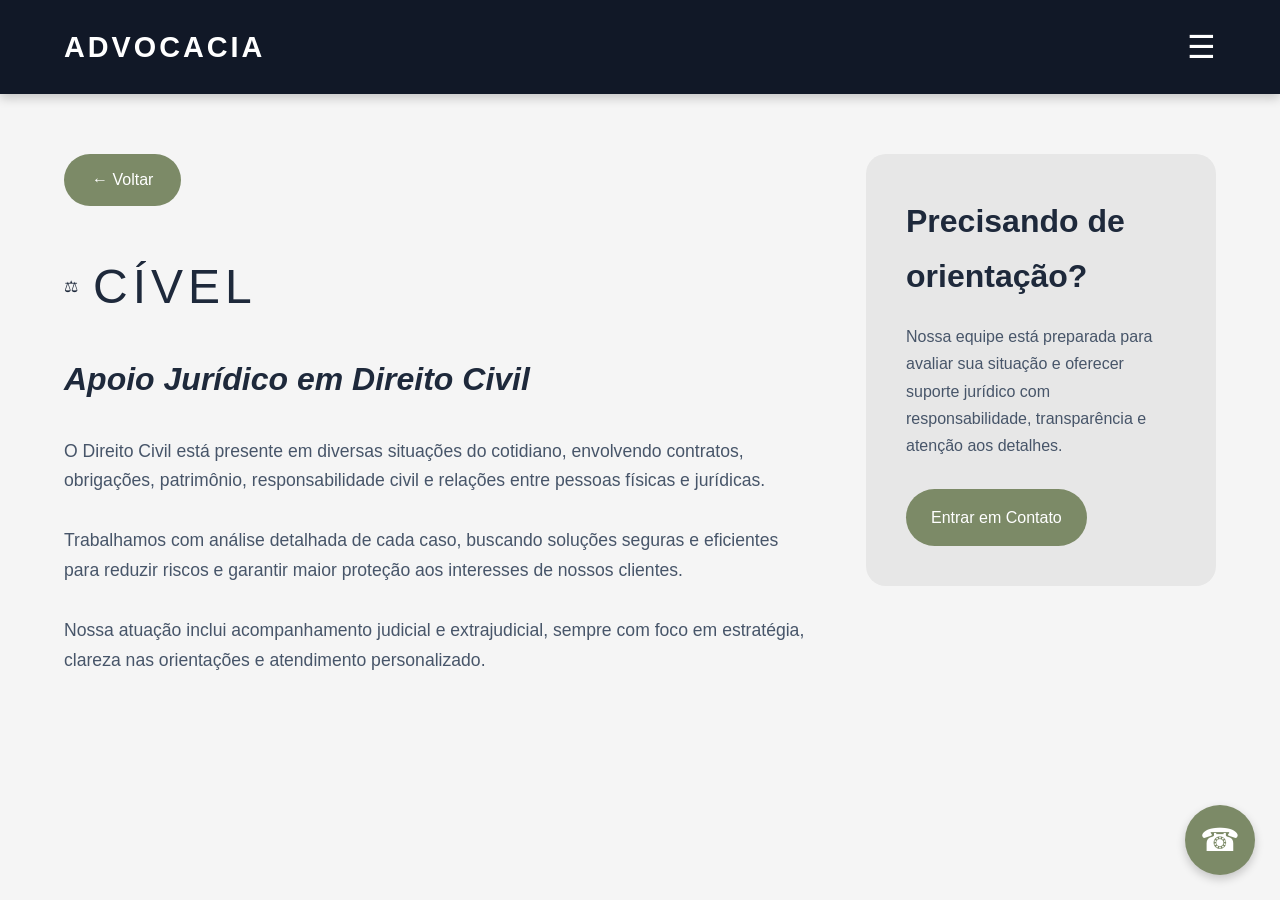
<file: civil.html>
<!DOCTYPE html>
<html lang="pt-br">

<head>
    <meta charset="UTF-8">
    <meta name="viewport" content="width=device-width, initial-scale=1.0">

    <title>Direito Civil</title>

    <link rel="stylesheet" href="style/direito.css">
</head>

<body>

    <header>
        <div class="container header-content">

            <div class="logo">
                ADVOCACIA
            </div>

            <nav>
                <ul>
                    <li><a href="#">☰</a></li>
                </ul>
            </nav>

        </div>
    </header>

    <main>

        <div class="container content">

            <section class="text-area">

                <a href="index.html" class="back-btn">
                    ← Voltar
                </a>

                <div class="area-title">
                    <span>⚖</span>
                    <h1>CÍVEL</h1>
                </div>

                <h2 class="subtitle">
                    Apoio Jurídico em Direito Civil
                </h2>

                <p>
                    O Direito Civil está presente em diversas situações do cotidiano,
                    envolvendo contratos, obrigações, patrimônio, responsabilidade
                    civil e relações entre pessoas físicas e jurídicas.
                </p>

                <p>
                    Trabalhamos com análise detalhada de cada caso, buscando soluções
                    seguras e eficientes para reduzir riscos e garantir maior proteção
                    aos interesses de nossos clientes.
                </p>

                <p>
                    Nossa atuação inclui acompanhamento judicial e extrajudicial,
                    sempre com foco em estratégia, clareza nas orientações e
                    atendimento personalizado.
                </p>

            </section>

            <aside class="contact-card">

                <h2>Precisando de orientação?</h2>

                <p>
                    Nossa equipe está preparada para avaliar sua situação e oferecer
                    suporte jurídico com responsabilidade, transparência e atenção aos detalhes.
                </p>

                <a href="#" class="contact-btn">
                    Entrar em Contato
                </a>

            </aside>

        </div>

    </main>

    <a href="#" class="whatsapp">
        ☎
    </a>

</body>

</html>
</file>
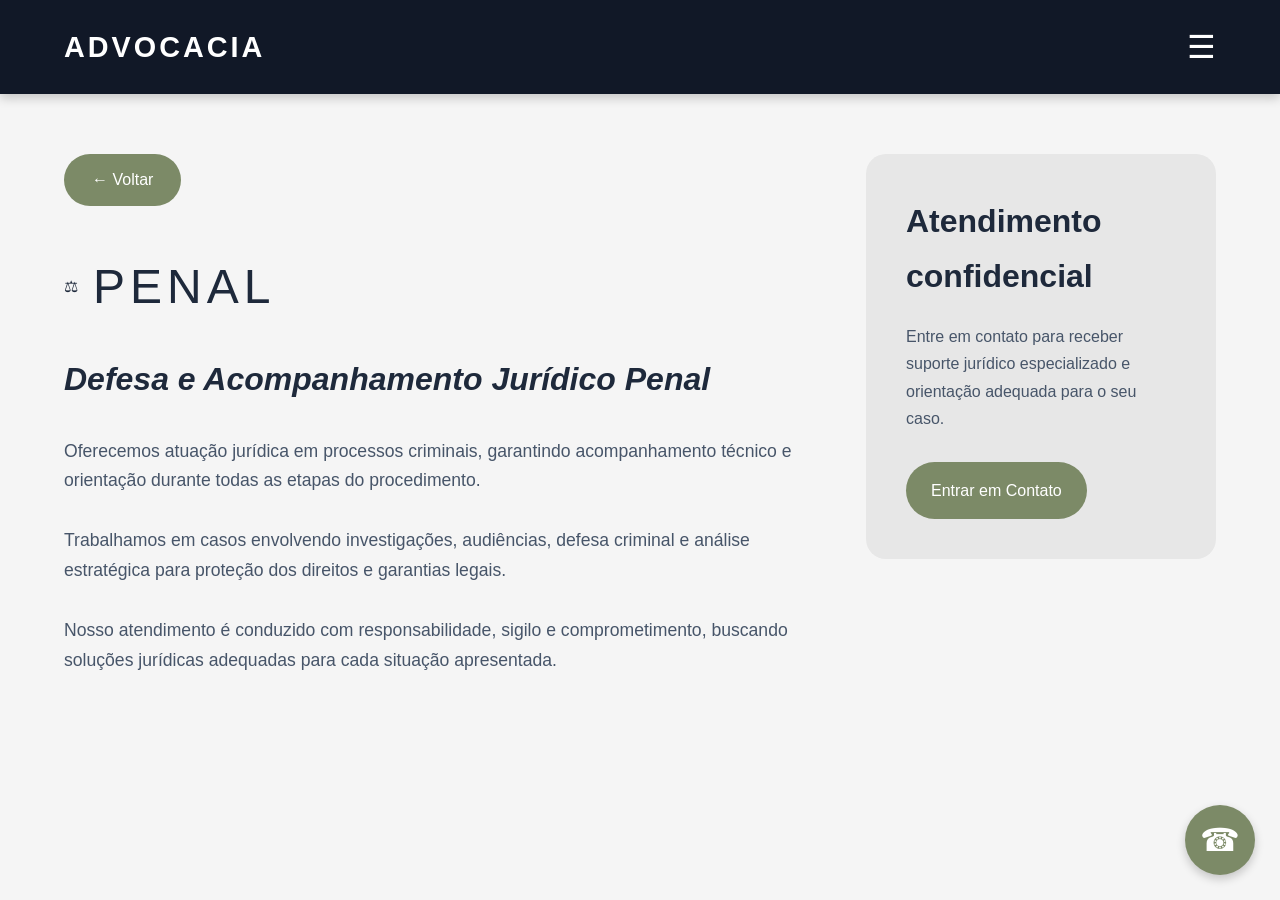
<file: penal.html>
<!DOCTYPE html>
<html lang="pt-br">

<head>
    <meta charset="UTF-8">
    <meta name="viewport" content="width=device-width, initial-scale=1.0">

    <title>Direito Penal</title>

    <link rel="stylesheet" href="style/direito.css">
</head>

<body>

    <header>
        <div class="container header-content">

            <div class="logo">
                ADVOCACIA
            </div>

            <nav>
                <ul>
                    <li><a href="#">☰</a></li>
                </ul>
            </nav>

        </div>
    </header>

    <main>

        <div class="container content">

            <section class="text-area">

                <a href="index.html" class="back-btn">
                    ← Voltar
                </a>

                <div class="area-title">
                    <span>⚖</span>
                    <h1>PENAL</h1>
                </div>

                <h2 class="subtitle">
                    Defesa e Acompanhamento Jurídico Penal
                </h2>

                <p>
                    Oferecemos atuação jurídica em processos criminais,
                    garantindo acompanhamento técnico e orientação durante todas as etapas do procedimento.
                </p>

                <p>
                    Trabalhamos em casos envolvendo investigações,
                    audiências, defesa criminal e análise estratégica
                    para proteção dos direitos e garantias legais.
                </p>

                <p>
                    Nosso atendimento é conduzido com responsabilidade,
                    sigilo e comprometimento, buscando soluções jurídicas
                    adequadas para cada situação apresentada.
                </p>

            </section>

            <aside class="contact-card">

                <h2>Atendimento confidencial</h2>

                <p>
                    Entre em contato para receber suporte jurídico
                    especializado e orientação adequada para o seu caso.
                </p>

                <a href="#" class="contact-btn">
                    Entrar em Contato
                </a>

            </aside>

        </div>

    </main>

    <a href="#" class="whatsapp">
        ☎
    </a>

</body>

</html>
</file>
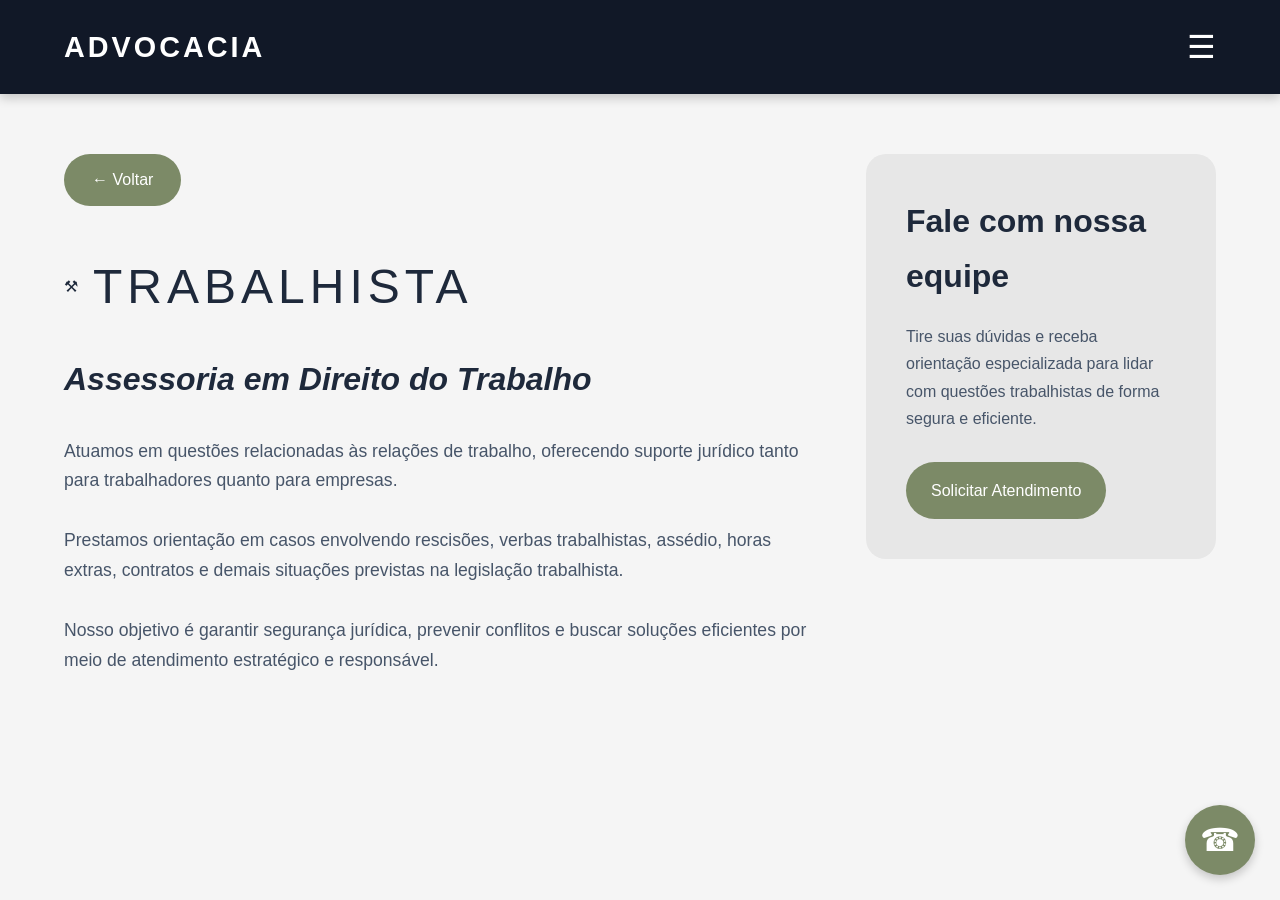
<file: trabalhista.html>
<!DOCTYPE html>
<html lang="pt-br">

<head>
    <meta charset="UTF-8">
    <meta name="viewport" content="width=device-width, initial-scale=1.0">

    <title>Direito Trabalhista</title>

    <link rel="stylesheet" href="style/direito.css">
</head>

<body>

    <header>
        <div class="container header-content">

            <div class="logo">
                ADVOCACIA
            </div>

            <nav>
                <ul>
                    <li><a href="#">☰</a></li>
                </ul>
            </nav>

        </div>
    </header>

    <main>

        <div class="container content">

            <section class="text-area">

                <a href="index.html" class="back-btn">
                    ← Voltar
                </a>

                <div class="area-title">
                    <span>⚒</span>
                    <h1>TRABALHISTA</h1>
                </div>

                <h2 class="subtitle">
                    Assessoria em Direito do Trabalho
                </h2>

                <p>
                    Atuamos em questões relacionadas às relações de trabalho,
                    oferecendo suporte jurídico tanto para trabalhadores quanto para empresas.
                </p>

                <p>
                    Prestamos orientação em casos envolvendo rescisões,
                    verbas trabalhistas, assédio, horas extras, contratos
                    e demais situações previstas na legislação trabalhista.
                </p>

                <p>
                    Nosso objetivo é garantir segurança jurídica,
                    prevenir conflitos e buscar soluções eficientes
                    por meio de atendimento estratégico e responsável.
                </p>

            </section>

            <aside class="contact-card">

                <h2>Fale com nossa equipe</h2>

                <p>
                    Tire suas dúvidas e receba orientação especializada
                    para lidar com questões trabalhistas de forma segura e eficiente.
                </p>

                <a href="#" class="contact-btn">
                    Solicitar Atendimento
                </a>

            </aside>

        </div>

    </main>

    <a href="#" class="whatsapp">
        ☎
    </a>

</body>

</html>
</file>
<file: style/direito.css>
/* RESET */
*{
    margin: 0;
    padding: 0;
    box-sizing: border-box;
}

/* BODY */
body{
    font-family: Arial, Helvetica, sans-serif;
    background-color: #f5f5f5;
    color: #1e293b;
    line-height: 1.7;
}

/* CONTAINER */
.container{
    width: 90%;
    max-width: 1200px;
    margin: auto;
}

/* HEADER */
header{
    background-color: #111827;
    padding: 20px 0;

    position: sticky;
    top: 0;

    box-shadow: 0 4px 10px rgba(0,0,0,0.2);
    z-index: 1000;
}

.header-content{
    display: flex;
    justify-content: space-between;
    align-items: center;
}

/* LOGO */
.logo{
    color: white;
    font-size: 1.8rem;
    font-weight: bold;
    letter-spacing: 3px;
}

/* MENU */
nav ul{
    list-style: none;
}

nav a{
    color: white;
    text-decoration: none;
    font-size: 2rem;
}

/* MAIN */
main{
    padding: 60px 0;
}

/* LAYOUT */
.content{
    display: flex;
    gap: 50px;
    align-items: flex-start;
}

/* TEXTO */
.text-area{
    flex: 1;
}

/* BOTÃO VOLTAR */
.back-btn{
    display: inline-block;

    margin-bottom: 40px;

    background-color: #7c8a67;
    color: white;

    padding: 12px 28px;
    border-radius: 40px;

    text-decoration: none;

    transition: 0.3s;
}

.back-btn:hover{
    opacity: 0.9;
}

/* TÍTULO */
.area-title{
    display: flex;
    align-items: center;
    gap: 15px;

    margin-bottom: 25px;
}

.area-title h1{
    font-size: 3rem;
    font-weight: 300;
    letter-spacing: 5px;
}

/* SUBTÍTULO */
.subtitle{
    font-size: 2rem;
    font-style: italic;
    margin-bottom: 30px;
}

/* TEXTO */
.text-area p{
    margin-bottom: 30px;
    font-size: 1.1rem;
    color: #475569;
}

/* CARD */
.contact-card{
    width: 350px;

    background-color: #e7e7e7;

    padding: 40px;

    border-radius: 20px;
}

.contact-card h2{
    margin-bottom: 20px;
    font-size: 2rem;
}

.contact-card p{
    margin-bottom: 30px;
    color: #475569;
}

/* BOTÃO CARD */
.contact-btn{
    display: inline-block;

    background-color: #7c8a67;
    color: white;

    text-decoration: none;

    padding: 15px 25px;

    border-radius: 40px;

    transition: 0.3s;
}

.contact-btn:hover{
    opacity: 0.9;
}

/* WHATSAPP */
.whatsapp{
    position: fixed;

    right: 25px;
    bottom: 25px;

    width: 70px;
    height: 70px;

    border-radius: 50%;

    background-color: #7c8a67;

    display: flex;
    justify-content: center;
    align-items: center;

    color: white;
    font-size: 2rem;

    text-decoration: none;

    box-shadow: 0 4px 10px rgba(0,0,0,0.2);
}

/* RESPONSIVO */
@media(max-width: 900px){

    .content{
        flex-direction: column;
    }

    .contact-card{
        width: 100%;
    }

    .area-title h1{
        font-size: 2rem;
    }

    .subtitle{
        font-size: 1.5rem;
    }

}
</file>
